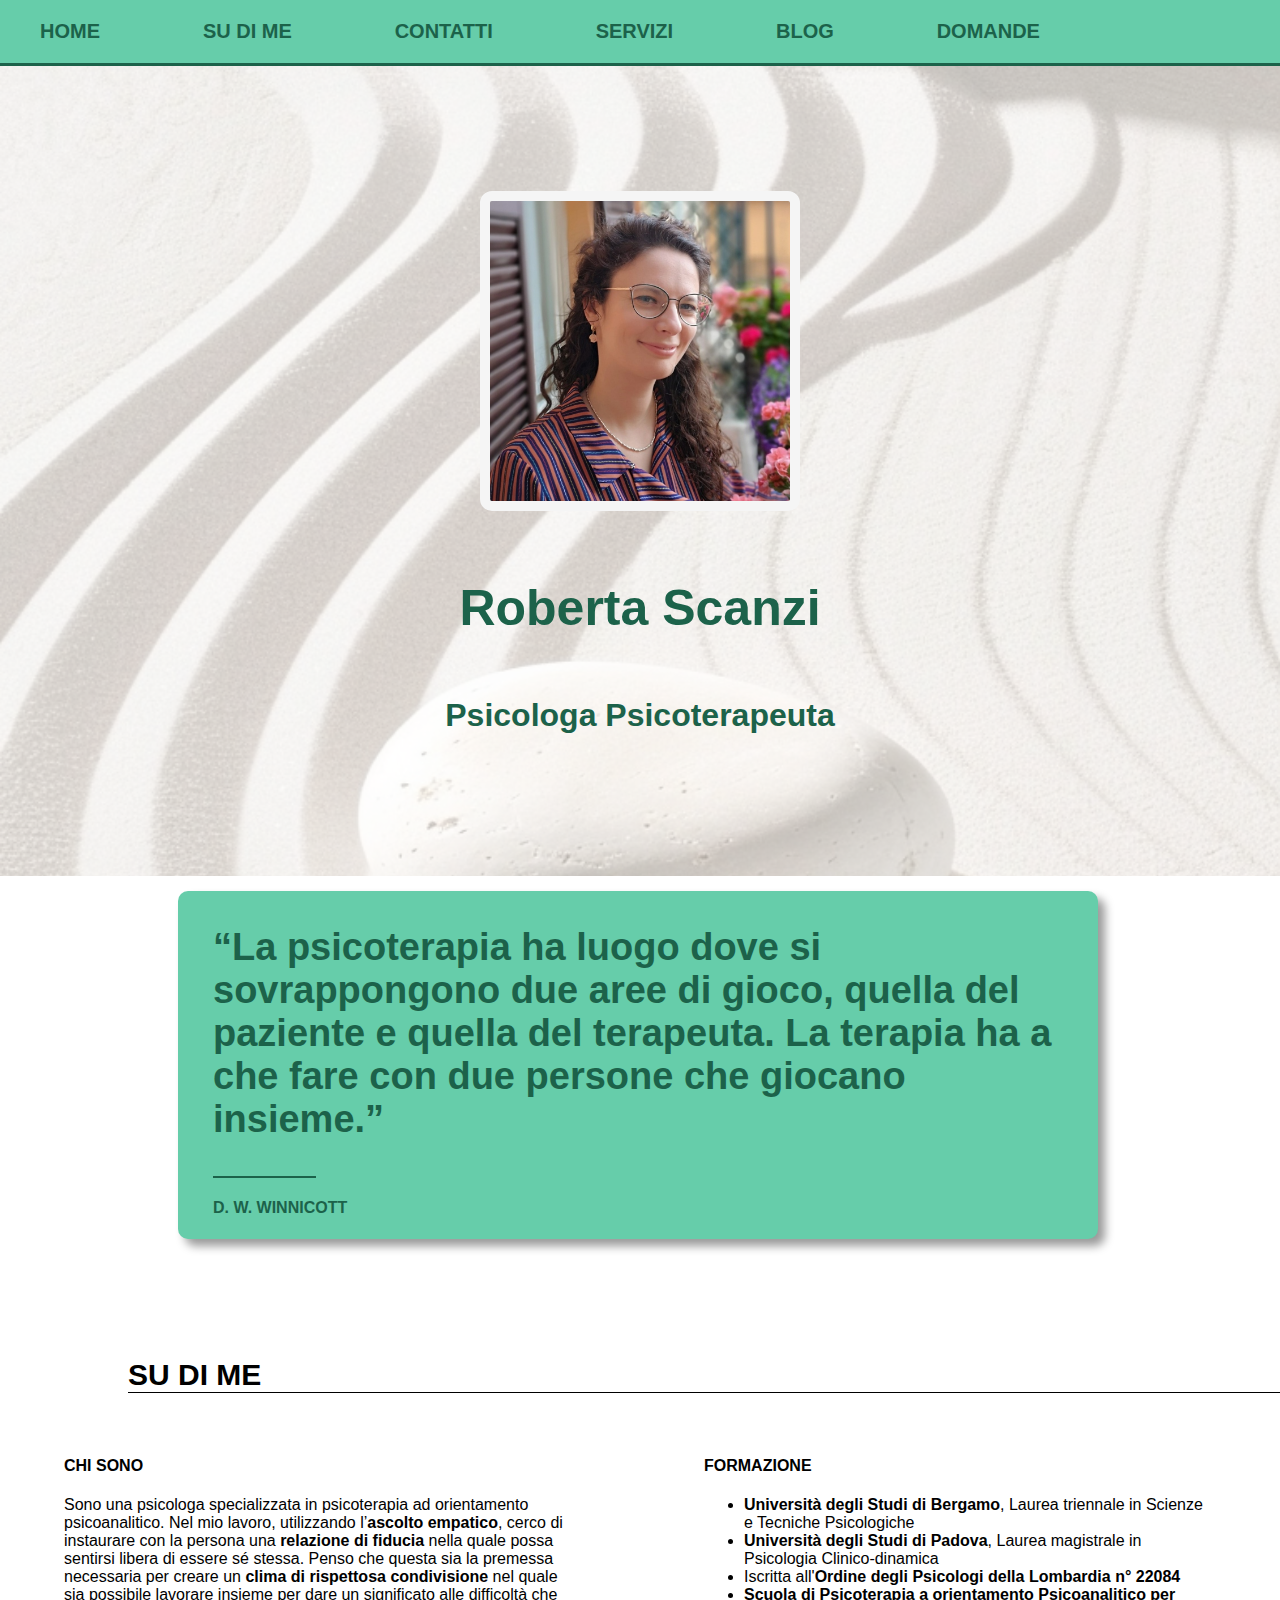
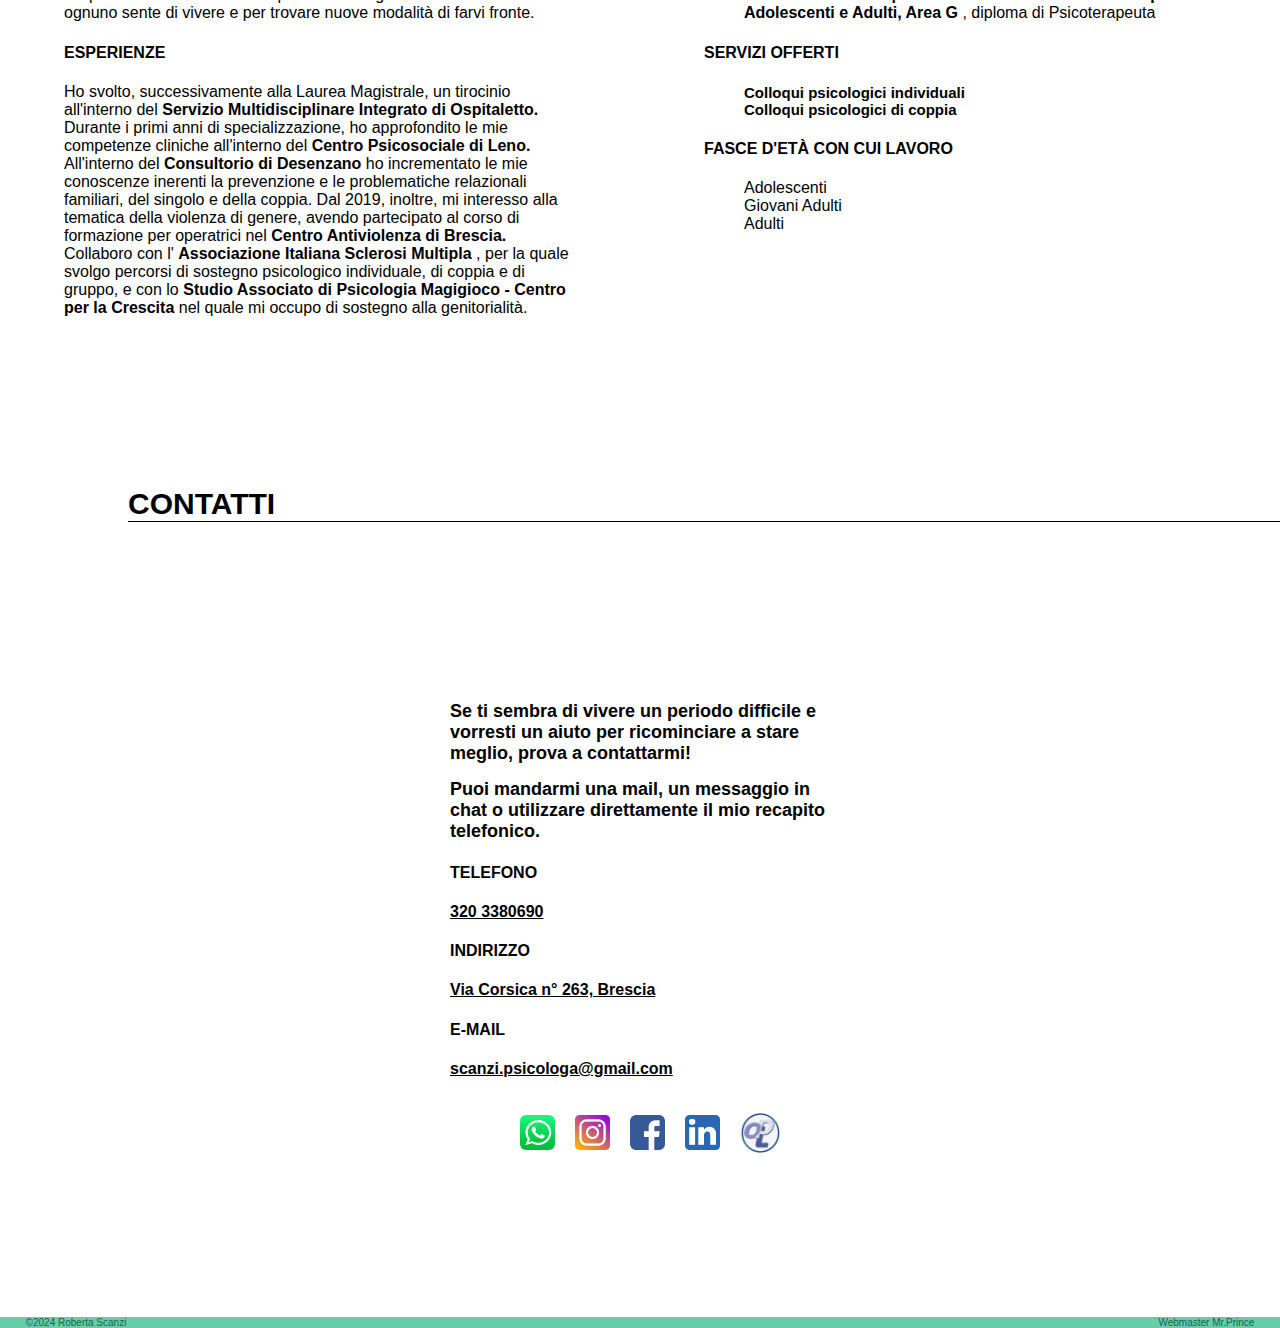
<file: index.html>
<!DOCTYPE html>
<html lang="en">
<head>
    <meta charset="UTF-8">
    <meta name="viewport" content="width=device-width, initial-scale=1.0">
    <title>Roberta Scanzi Psicologa Psicoterapeuta</title>
    <link rel="stylesheet" href="style.css">
</head>
<body>
    <nav>
        <ul class="navlink">
            <li><a href="index.html" target="_self"><b>HOME</b></a></li>
            <li><a href="#aboutme" target="_self"><b>SU DI ME</b></a></li>
            <li><a href="#contatti" target="_self"><b>CONTATTI</b></a></li>
            <li><a href="indexservizi.html" target="_self"><b>SERVIZI</b></a></li>
            <li><a href="indexblog.html" target="_self"><b>BLOG</b></a></li>
            <li><a href="indexquestions.html" target="_self"><b>DOMANDE</b></a></li>
        </ul>
        
    </nav>
    <header class="headerhome">
        <div>
            <img class="CVphoto" src="media/roberta.jpeg" alt="Roberta Scanzi">
        </div>
        <div>
            <h1>Roberta Scanzi</h1>
        </div>
        <div class="sottotitolo">
        <h2>Psicologa Psicoterapeuta</h2>
        </div>
    </header>
    <section class="citazione">
        <article class="boxcitazione">
            <div class="testocitazione">
                <b>“La psicoterapia ha luogo dove si sovrappongono due aree di gioco, quella del paziente e quella del terapeuta. 
                    La terapia ha a che fare con due persone che giocano insieme.”</b>
            </div>
            <div>
                <hr class="hrcit">
            </div>
            <div class="winnicot">
                <h4>D. W. WINNICOTT</h4>
            </div>
        </article>
    </section>
            <h3 id="aboutme" class="acca3">SU DI ME</h3>

    <section class="FAQ">

        <article class="FAQ1">
        <div>
            <h4>CHI SONO</h4>
        </div>

        <div>
            <p>Sono una psicologa specializzata in psicoterapia ad orientamento psicoanalitico. Nel mio lavoro, utilizzando 
                l’<b>ascolto empatico</b>, cerco di instaurare con la persona una <b>relazione di fiducia</b> nella quale possa 
                sentirsi libera di essere sé stessa. Penso che questa sia la premessa necessaria per creare un <b>clima di rispettosa 
                condivisione</b> nel quale sia possibile lavorare insieme per dare un significato alle difficoltà che ognuno 
                sente di vivere e per trovare nuove modalità di farvi fronte. </p>
        </div>
        <div>
            <h4>ESPERIENZE</h4>
        </div>
        <div>
            <p>Ho svolto, successivamente alla Laurea Magistrale, un tirocinio all'interno del 
                <a href="https://www.ilmagodiozonlus.it/area-smi/unita-operativa-ospitaletto/" target="_blank">
                <b>Servizio Multidisciplinare Integrato di Ospitaletto.</b></a>
                 Durante i primi anni di specializzazione, ho approfondito le mie competenze 
                cliniche all'interno del <a href="https://www.asst-garda.it/ospedali/dipartimento-di-salute-mentale/servizi/centro-psico-sociale-cps-leno/" target="_blank">
                <b>Centro Psicosociale di Leno.</b></a>
                 All'interno del <a href="https://www.asst-garda.it/territori/famiglia/consultori-familiari/" target="_blank">
                 <b>Consultorio di Desenzano</b></a>
                 ho incrementato le mie conoscenze inerenti la prevenzione e le problematiche relazionali familiari, del singolo e 
                della coppia. Dal 2019, inoltre, mi interesso alla tematica della violenza di genere, avendo partecipato al corso 
                di formazione per operatrici nel <a href="https://www.casadelledonne-bs.it/" target="_blank">
                <b>Centro Antiviolenza di Brescia.</b></a>
                 Collaboro con l'<a href="https://www.aism.it/" target="_blank">
                <b>Associazione Italiana Sclerosi Multipla</b></a>
                , per la quale svolgo percorsi di sostegno psicologico individuale, di coppia e di gruppo, 
                e con lo <a href="https://www.centromagigioco.it/" target="_blank">
                <b>Studio Associato di Psicologia Magigioco - Centro per la Crescita</b></a>
                 nel quale mi occupo di sostegno alla genitorialità.</p>
        </div>
        </article>
        <article class="FAQ1">
        <div>
            <h4>FORMAZIONE</h4>
        </div>
        <div>
            <p>
                <ul>
                    <li><b><a href="https://lt-spsi.unibg.it/it" target="_blank">Università degli Studi di Bergamo</a></b>, Laurea triennale in Scienze e Tecniche Psicologiche</li>
                    <li><b><a href="https://www.psicologia.unipd.it/" target="_blank">Università degli Studi di Padova</a></b>, Laurea magistrale in Psicologia Clinico-dinamica</li>
                    <li>Iscritta all'<b>Ordine degli Psicologi della Lombardia</b> <a href="https://www.opl.it/psicologi/22084/Scanzi-Roberta" target="_blank"> 
                    <b>n° 22084</b></a></li>
                    <li><b><a href="https://www.areag.net/" target="_blank">Scuola di Psicoterapia a orientamento Psicoanalitico per Adolescenti e Adulti, Area G</a>
                    </b>, diploma di Psicoterapeuta</li>
                </ul>
            </p>
        </div>
        <div>
            <h4>SERVIZI OFFERTI</h4>
        </div>
        <div>
            <h5>
                <ul class="servizi">
                    <li>Colloqui psicologici individuali</li>
                    <li>Colloqui psicologici di coppia</li>
                </ul>
            </h5>
        </div>
        <div>
            <h4>FASCE D'ETÀ CON CUI LAVORO</h4>
        </div>
        <div>
            <p>
                <ul class="fasce">
                    <li>Adolescenti</li>
                    <li>Giovani Adulti</li>
                    <li>Adulti</li>
                </ul>
            </p>
        </div>
    </article>

    </section>
            <h3 id="contatti" class="acca3">CONTATTI</h3>

    <section class="contatti" >
        <article class="contatti1">
            <div class="oldh5">
                <b>Se ti sembra di vivere un periodo difficile e vorresti un aiuto per ricominciare a stare meglio, 
                prova a contattarmi!</b>
            </div>

            <div class="oldh5">
                <b>Puoi mandarmi una mail, un messaggio in chat o utilizzare direttamente 
                il mio recapito telefonico.</b>
            </div>
        <div>
            <h4>TELEFONO</h4>
            <p><a href="tel:+393203380690"><b><u>320 3380690</u></b></a></p>
        </div>
        <div>
            <h4>INDIRIZZO</h4>
            <a href="https://maps.app.goo.gl/RBMGx7KCWvzZKdoeA" target="_blank"><b><u>Via Corsica n° 263, Brescia</u></b></a>
        </div>
        <div>
            <h4>E-MAIL</h4>  
            <a href="mailto:scanzi.psicologa@gmail.com" target="_blank"><b><u>scanzi.psicologa@gmail.com</u></b></a>
        </div>
       
        <div class="social">
            <p> 
                <div>
                    <a href="https://wa.me/393203380690" target="_blank">
                    <img class="linksocial" src="media/WA color 1.svg" alt="logo link WA">
                    </a>
                </div>
                <div>
                    <a href="https://www.instagram.com/r.scanzi.psicologa/?igshid=YmMyMTA2M2Y%3D" target="_blank">
                    <img class="linksocial" src="media/IG icon color (2).png" alt="logo link IG">
                    </a>
                </div>
                <div>
                    <a href="https://www.facebook.com/people/Dottssa-Roberta-Scanzi-Psicologa/100087119641095/" target="_blank">
                        <img class="linksocial" src="media/FB icon color.png" alt="logo link FB">
                    </a>
                </div>
                <div>
                    <a href="https://it.linkedin.com/in/roberta-scanzi-89421b241" target="_blank">
                        <img class="linksocial" src="media/LI icon color.png" alt="logo link LI">
                    </a>
                </div>
                <div>
                    <a href="https://www.opl.it/psicologi/22084/Scanzi-Roberta" target="_blank">
                        <img class="logo" src="media/Cattura.PNG" alt="logo link OPL">
                    </a>
                </div>        
            </p>
        </div>
        </article>

    </section>
    <footer>
        <div>©2024 Roberta Scanzi</div>
        <div>Webmaster Mr.Prince</div>

    </footer>

</body>
</html>
</file>
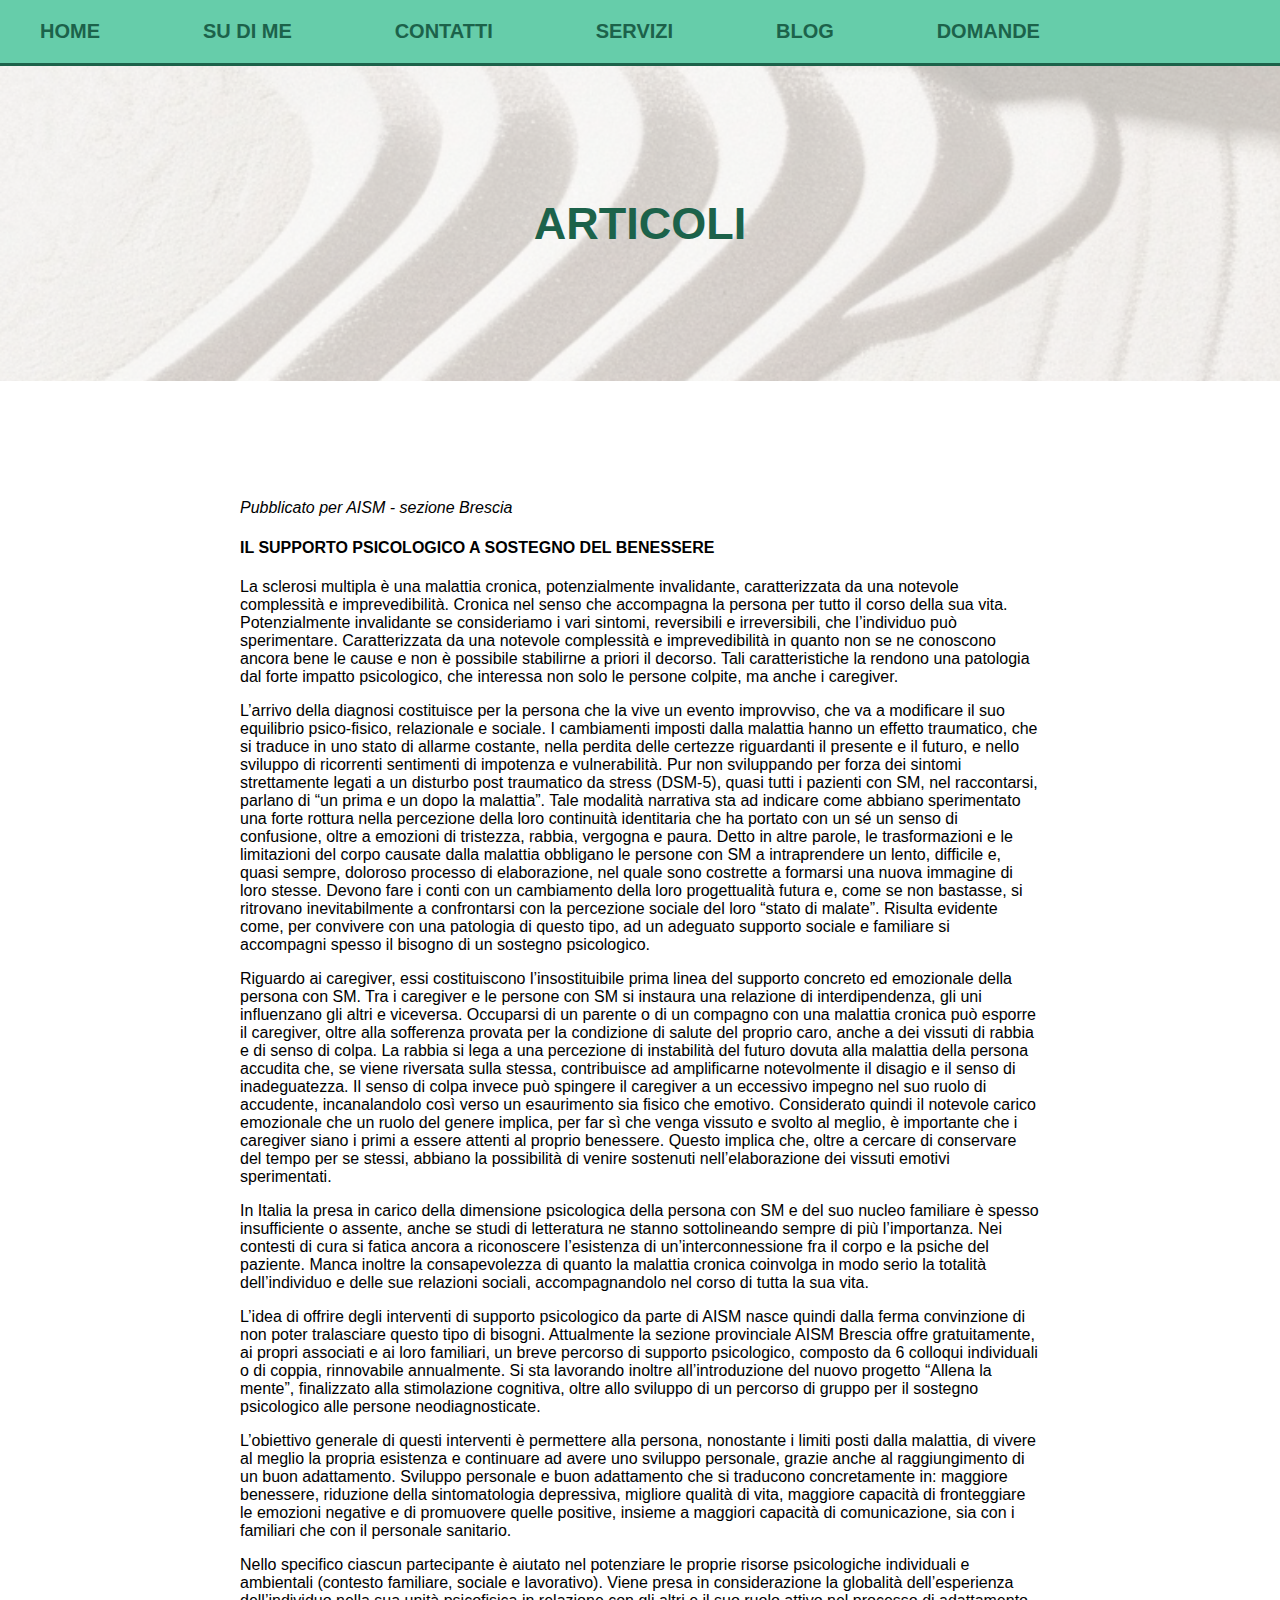
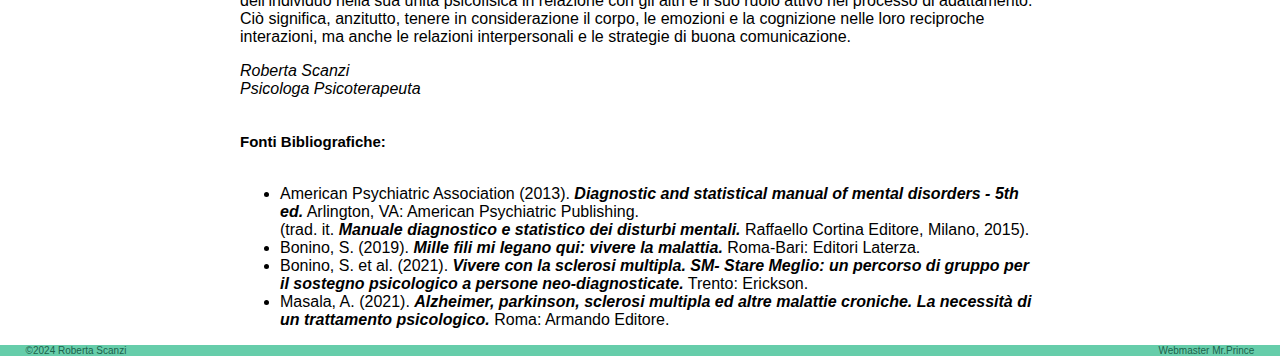
<file: indexblog.html>
<!DOCTYPE html>
<html lang="en">
<head>
    <meta charset="UTF-8">
    <meta name="viewport" content="width=device-width, initial-scale=1.0">
    <title>Articoli Psicologia</title>
    <link rel="stylesheet" href="style.css">
</head>
<body>
    <nav>
        <ul class="navlink">
            <li><a href="index.html" target="_self"><b>HOME</b></a></li>
            <li><a href="index.html#aboutme" target="_self"><b>SU DI ME</b></a></li>
            <li><a href="index.html#contatti" target="_self"><b>CONTATTI</b></a></li>
            <li><a href="indexservizi.html" target="_self"><b>SERVIZI</b></a></li>
            <li><a href="indexblog.html" target="_self"><b>BLOG</b></a></li>
            <li><a href="indexquestions.html" target="_self"><b>DOMANDE</b></a></li>
    
        </ul>
        
    </nav>
    <header class="headerservizi">
        <div class="titoloservizi">
            <b>ARTICOLI</b>
        </div>
    </header>
    <section class="articles">
    <article class="article1">
        <div>
            <p>
                <i>Pubblicato per <a href="https://www.aism.it/" target="_blank">AISM</a> - sezione Brescia</i>
            </p>
        </div>
        <div>
            <h4>IL SUPPORTO PSICOLOGICO A SOSTEGNO DEL BENESSERE</h4>
        </div>
        <div>
            <p>La <a href="https://www.aism.it/cosa_e_la_sclerosi_multipla" target="_blank">
                sclerosi multipla</a> è una malattia cronica, potenzialmente invalidante, caratterizzata da una notevole complessità e 
                imprevedibilità. Cronica nel senso che accompagna la persona per tutto il corso della sua vita. Potenzialmente 
                invalidante se consideriamo i vari sintomi, reversibili e irreversibili, che l’individuo può sperimentare. 
                Caratterizzata da una notevole complessità e imprevedibilità in quanto non se ne conoscono ancora bene le cause 
                e non è possibile stabilirne a priori il decorso. Tali caratteristiche la rendono una patologia dal forte impatto 
                psicologico, che interessa non solo le persone colpite, ma anche i caregiver.</p>
        </div>
        <div>
            <p>L’arrivo della diagnosi costituisce per la persona che la vive un evento improvviso, che va a modificare il suo 
                equilibrio psico-fisico, relazionale e sociale. I cambiamenti imposti dalla malattia hanno un effetto traumatico, 
                che si traduce in uno stato di allarme costante, nella perdita delle certezze riguardanti il presente e il futuro, 
                e nello sviluppo di ricorrenti sentimenti di impotenza e vulnerabilità. Pur non sviluppando per forza dei sintomi 
                strettamente legati a un disturbo post traumatico da stress (DSM-5), quasi tutti i pazienti con SM, nel raccontarsi, 
                parlano di “un prima e un dopo la malattia”. Tale modalità narrativa sta ad indicare come abbiano sperimentato una 
                forte rottura nella percezione della loro continuità identitaria che ha portato con un sé un senso di confusione, 
                oltre a emozioni di tristezza, rabbia, vergogna e paura. Detto in altre parole, le trasformazioni e le limitazioni del 
                corpo causate dalla malattia obbligano le persone con SM a intraprendere un lento, difficile e, quasi sempre, doloroso 
                processo di elaborazione, nel quale sono costrette a formarsi una nuova immagine di loro stesse. Devono fare i conti 
                con un cambiamento della loro progettualità futura e, come se non bastasse, si ritrovano inevitabilmente a confrontarsi 
                con la percezione sociale del loro “stato di malate”. Risulta evidente come, per convivere con una patologia di questo 
                tipo, ad un adeguato supporto sociale e familiare si accompagni spesso il bisogno di un sostegno psicologico.</p>
        </div>
        <div>
            <p>Riguardo ai caregiver, essi costituiscono l’insostituibile prima linea del supporto concreto ed emozionale della 
                persona con SM. Tra i caregiver e le persone con SM si instaura una relazione di interdipendenza, gli uni 
                influenzano gli altri e viceversa. Occuparsi di un parente o di un compagno con una malattia cronica può 
                esporre il caregiver, oltre alla sofferenza provata per la condizione di salute del proprio caro, anche a dei 
                vissuti di rabbia e di senso di colpa. La rabbia si lega a una percezione di instabilità del futuro dovuta alla 
                malattia della persona accudita che, se viene riversata sulla stessa, contribuisce ad amplificarne notevolmente 
                il disagio e il senso di inadeguatezza. Il senso di colpa invece può spingere il caregiver a un eccessivo impegno 
                nel suo ruolo di accudente, incanalandolo così verso un esaurimento sia fisico che emotivo. Considerato quindi il 
                notevole carico emozionale che un ruolo del genere implica, per far sì che venga vissuto e svolto al meglio, è 
                importante che i caregiver siano i primi a essere attenti al proprio benessere. Questo implica che, oltre a cercare 
                di conservare del tempo per se stessi, abbiano la possibilità di venire sostenuti nell’elaborazione dei vissuti 
                emotivi sperimentati.</p>
        </div>
        <div>
            <p>In Italia la presa in carico della dimensione psicologica della persona con SM e del suo nucleo familiare è spesso 
                insufficiente o assente, anche se studi di letteratura ne stanno sottolineando sempre di più l’importanza. Nei 
                contesti di cura si fatica ancora a riconoscere l’esistenza di un’interconnessione fra il corpo e la psiche del 
                paziente. Manca inoltre la consapevolezza di quanto la malattia cronica coinvolga in modo serio la totalità 
                dell’individuo e delle sue relazioni sociali, accompagnandolo nel corso di tutta la sua vita.</p>
        </div>
        <div>
            <p>L’idea di offrire degli interventi di supporto psicologico da parte di AISM nasce quindi dalla ferma 
                convinzione di non poter tralasciare questo tipo di bisogni. 
                Attualmente la sezione provinciale AISM Brescia offre gratuitamente, ai propri associati e ai loro familiari, 
                un breve percorso di supporto psicologico, composto da 6 colloqui individuali o di coppia, rinnovabile annualmente. 
                Si sta lavorando inoltre all’introduzione del nuovo progetto “Allena la mente”, finalizzato alla stimolazione 
                cognitiva, oltre allo sviluppo di un percorso di gruppo per il sostegno psicologico alle persone neodiagnosticate.</p>
        </div>
        <div>
            <p>L’obiettivo generale di questi interventi è permettere alla persona, nonostante i limiti posti dalla malattia, 
                di vivere al meglio la propria esistenza e continuare ad avere uno sviluppo personale, grazie anche al 
                raggiungimento di un buon adattamento. Sviluppo personale e buon adattamento che si traducono concretamente 
                in: maggiore benessere, riduzione della sintomatologia depressiva, migliore qualità di vita, maggiore capacità 
                di fronteggiare le emozioni negative e di promuovere quelle positive, insieme a maggiori capacità di 
                comunicazione, sia con i familiari che con il personale sanitario.</p>
        </div>
        <div>
            <p>Nello specifico ciascun partecipante è aiutato nel potenziare le proprie risorse psicologiche individuali 
                e ambientali (contesto familiare, sociale e lavorativo). Viene presa in considerazione la globalità 
                dell’esperienza dell’individuo nella sua unità psicofisica in relazione con gli altri e il suo ruolo 
                attivo nel processo di adattamento. Ciò significa, anzitutto, tenere in considerazione il corpo, le 
                emozioni e la cognizione nelle loro reciproche interazioni, ma anche le relazioni interpersonali e le 
                strategie di buona comunicazione.</p>
        </div>
        <div>
            <i>Roberta Scanzi</i>
        </div>
        <div>
            <i>Psicologa Psicoterapeuta</i>
        </div>
        
        <h6>Fonti Bibliografiche:</h6>
        <ul>
            <li>American Psychiatric Association (2013). <a href="https://www.psychiatry.org/psychiatrists/practice/dsm" target="_blank">
                <b><i>Diagnostic and statistical manual of mental disorders - 5th ed.</i></b></a> 
                Arlington, VA: American Psychiatric Publishing. 
                <div>(trad. it. <a href="https://www.raffaellocortina.it/scheda-libro/american-psychiatric-association/dsm-5-tr-edizione-softcover-9788832855166-3926.html" target="_blank">
                <b><i>Manuale diagnostico e statistico dei disturbi mentali.</i></b></a>
                    Raffaello Cortina Editore, Milano, 2015).</div></li>
            <li>Bonino, S. (2019). <a href="https://www.laterza.it/scheda-libro/?isbn=9788842079217" target="_blank">
                <b><i>Mille fili mi legano qui: vivere la malattia.</i></b></a> Roma-Bari: Editori Laterza. </li>
            <li>Bonino, S. et al. (2021). <a href="https://www.erickson.it/it/vivere-con-la-sclerosi-multipla" target="_blank">
                <b><i>Vivere con la sclerosi multipla. SM- Stare Meglio: un percorso di gruppo 
                per il sostegno psicologico a persone neo-diagnosticate.</i></b></a> Trento: Erickson.</li>
            <li>Masala, A. (2021). <a href="https://www.armandoeditore.it/catalogo/alzheimer-parkinson-sclerosi/" target="_blank">
                <b><i>Alzheimer, parkinson, sclerosi multipla ed altre malattie croniche. La necessità di un 
                trattamento psicologico.</i></b></a> Roma: Armando Editore.</li>

        </ul>

    </article>
    </section>
    
    <footer>
        <div>©2024 Roberta Scanzi</div>
        <div>Webmaster Mr.Prince</div>

    </footer>
    
</body>
</html>
</file>
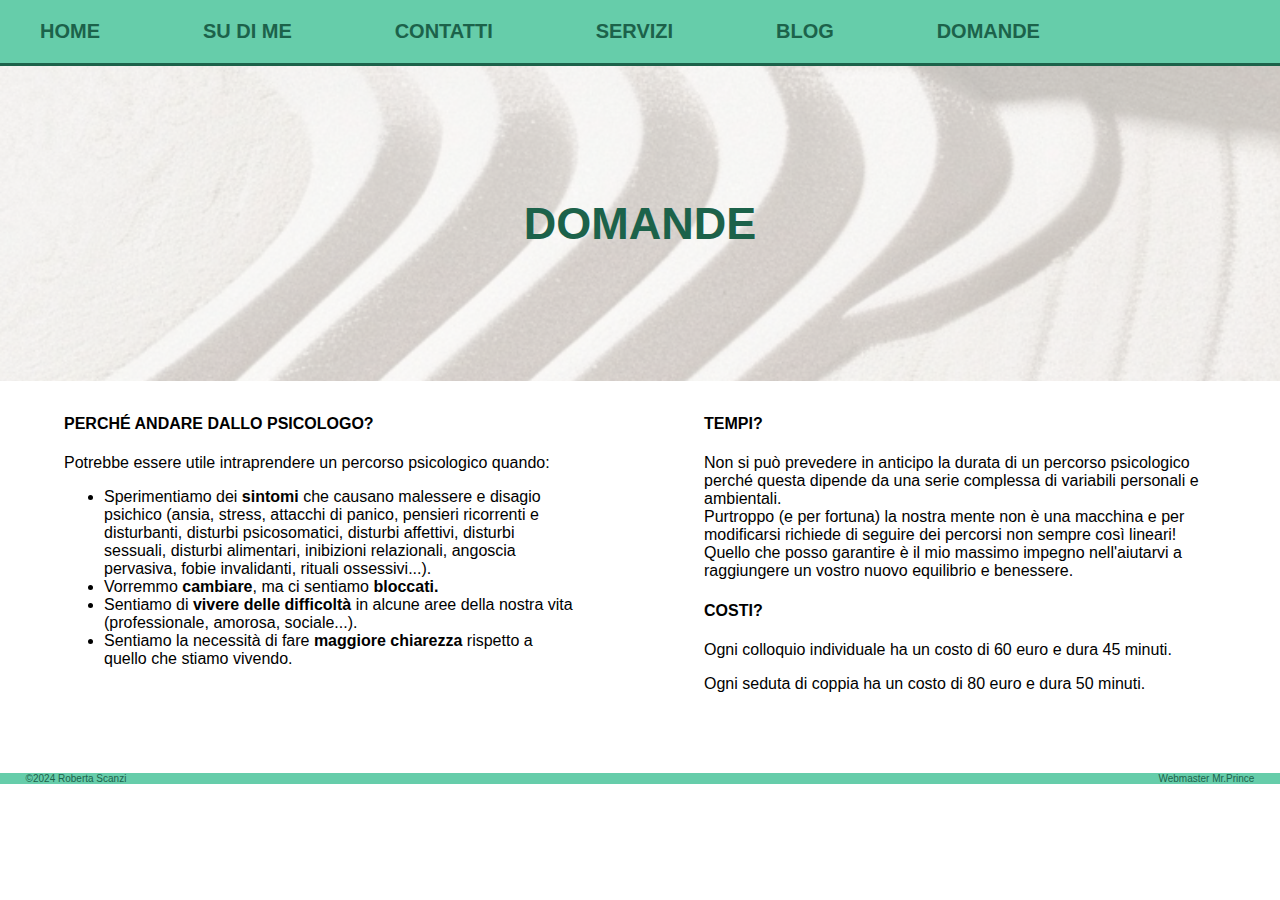
<file: indexquestions.html>
<!DOCTYPE html>
<html lang="en">
<head>
    <meta charset="UTF-8">
    <meta name="viewport" content="width=device-width, initial-scale=1.0">
    <title>Domande Percorso Psicologico</title>
    <link rel="stylesheet" href="style.css">
</head>
<body>
    <nav>
        <ul class="navlink">
            <li><a href="index.html" target="_self"><b>HOME</b></a></li>
            <li><a href="index.html#aboutme" target="_self"><b>SU DI ME</b></a></li>
            <li><a href="index.html#contatti" target="_self"><b>CONTATTI</b></a></li>
            <li><a href="indexservizi.html" target="_self"><b>SERVIZI</b></a></li>
            <li><a href="indexblog.html" target="_self"><b>BLOG</b></a></li>
            <li><a href="indexquestions.html" target="_self"><b>DOMANDE</b></a></li>
    
        </ul>
        
    </nav>
    <header class="headerservizi">
        <div class="titoloservizi">
            <b>DOMANDE</b>
        </div>
    </header>
    <section class="FAQ">
    <article class="FAQ1">
        <div>
            <h4>PERCHÉ ANDARE DALLO PSICOLOGO?</h4>
        </div>
        <div>
            <p>Potrebbe essere utile intraprendere un percorso psicologico quando:</p>
        </div>
        <ul>
            <li>Sperimentiamo dei <b>sintomi</b> che causano malessere e disagio psichico (ansia, stress, attacchi di panico, pensieri 
                ricorrenti e disturbanti, disturbi psicosomatici, disturbi affettivi, disturbi sessuali, disturbi alimentari, 
                inibizioni relazionali, angoscia pervasiva, fobie invalidanti, rituali ossessivi...).</li>
            <li>Vorremmo <b>cambiare</b>, ma ci sentiamo <b>bloccati.</b></li>
            <li>Sentiamo di <b>vivere delle difficoltà</b> in alcune aree della nostra vita (professionale, amorosa, sociale...).</li>
            <li>Sentiamo la necessità di fare <b>maggiore chiarezza</b> rispetto a quello che stiamo vivendo.</li>

        </ul>

    </article>
    <article class="FAQ1">
        <div>
            <h4>TEMPI?</h4>
        </div>
        <p>
            <div>
                Non si può prevedere in anticipo la durata di un percorso psicologico perché questa dipende da una serie complessa 
                di variabili personali e ambientali.
            </div>
            <div>
                Purtroppo (e per fortuna) la nostra mente non è una macchina e per modificarsi richiede di seguire dei percorsi non 
                sempre così lineari!
            </div>
            <div>
                Quello che posso garantire è il mio massimo impegno nell'aiutarvi a raggiungere un vostro nuovo equilibrio e 
                benessere.
            </div>
        </p>
        <div>
            <h4>COSTI?</h4>
        </div>
        <div>
            <p>
            Ogni colloquio individuale ha un  costo di 60 euro e dura 45 minuti.
            </p>
        </div>
       
        <div>
            <p>
            Ogni seduta di coppia ha un costo di 80 euro e dura 50 minuti.
            </p>
        </div>

    </article>
    </section>
    
    <footer>
        <div>©2024 Roberta Scanzi</div>
        <div>Webmaster Mr.Prince</div>

    </footer>
    
    
</body>
</html>
</file>
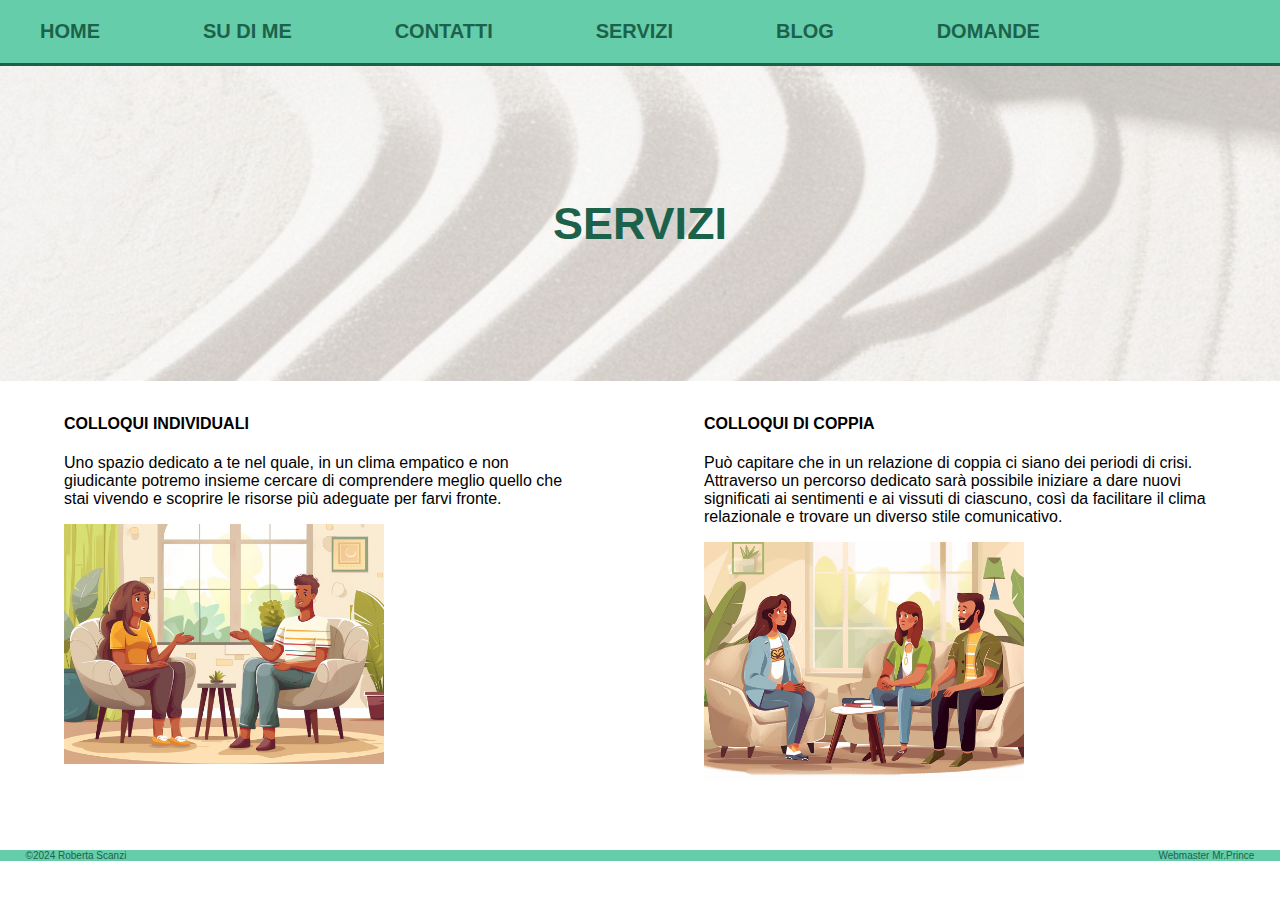
<file: indexservizi.html>
<!DOCTYPE html>
<html lang="en">
<head>
    <meta charset="UTF-8">
    <meta name="viewport" content="width=device-width, initial-scale=1.0">
    <title>Colloqui Supporto Psicologico - Terapia di Coppia</title>
    <link rel="stylesheet" href="style.css">
</head>
<body>
    <nav>
        <ul class="navlink">
            <li><a href="index.html" target="_self"><b>HOME</b></a></li>
            <li><a href="index.html#aboutme" target="_self"><b>SU DI ME</b></a></li>
            <li><a href="index.html#contatti" target="_self"><b>CONTATTI</b></a></li>
            <li><a href="indexservizi.html" target="_self"><b>SERVIZI</b></a></li>
            <li><a href="indexblog.html" target="_self"><b>BLOG</b></a></li>
            <li><a href="indexquestions.html" target="_self"><b>DOMANDE</b></a></li>
    
        </ul>
        
    </nav>
    <header class="headerservizi">
        <div class="titoloservizi">
            <b>SERVIZI</b>
        </div>
    </header>
    <section class="FAQ">
    <article class="FAQ1">
        <div>
            <h4>COLLOQUI INDIVIDUALI</h4>
        </div>
        <div>
            <p>Uno spazio dedicato a te nel quale, in un clima empatico e non giudicante potremo insieme cercare di comprendere 
                meglio quello che stai vivendo e scoprire le risorse più adeguate per farvi fronte.</p>
        </div>
        <div>
            <img src="media/seduta 2.png" class="imgservizi">
        </div>
    </article>
    <article class="FAQ1">
        <div>
            <h4>COLLOQUI DI COPPIA</h4>
        </div>
        <div>
            <p>Può capitare che in un relazione di coppia ci siano dei periodi di crisi. Attraverso un percorso dedicato sarà 
                possibile iniziare a dare nuovi significati ai sentimenti e ai vissuti di ciascuno, così da facilitare il clima 
                relazionale e trovare un diverso stile comunicativo.</p>
        </div>
        <div>
            <img src="media/seduta coppie 2.png" class="imgservizi">
        </div>
    </article>
    </section>


    <footer>
        <div>©2024 Roberta Scanzi</div>
        <div>Webmaster Mr.Prince</div>

    </footer>
    
</body>
</html>
</file>
<file: style.css>
a{
    text-decoration: none;
    color: inherit;
}

a:hover{
    text-decoration: underline;
}

a img {
    border: none;
    transition: opacity 0.3s ease;
}
a img:hover {
    opacity: 0.7;
    box-shadow: 0px 4px 8px rgba(0, 0, 0, 0.3);
}

html{
    scroll-behavior: smooth;

}

body{
    padding: 0;
    margin: 0;
    font-family: 'Lucida Sans', 'Lucida Sans Regular', 'Lucida Grande', 'Lucida Sans Unicode', Geneva, Verdana, sans-serif;
}

nav{
    height: fit-content;
    color: rgb(28, 98, 74);
    background-color: mediumaquamarine;
    font-family: 'Lucida Sans', 'Lucida Sans Regular', 'Lucida Grande', 'Lucida Sans Unicode', Geneva, Verdana, sans-serif;
    display: flex;
    border-bottom: 3px solid  rgb(28, 98, 74) ;
    scroll-behavior: smooth;
    overflow-x: auto; /* Permette lo scorrimento orizzontale */
    white-space: nowrap; /* Impedisce il wrapping degli elementi */
}

.nav ul {
    display: flex; /* Disposizione in linea degli elementi */
    padding: 0;
    margin: 0;
    list-style: none;
}

.nav li {
    display: inline-block; /* Mantiene gli elementi in linea */
}

.nav a {
    display: block;
    padding: 14px 20px;
    text-align: center;
    text-decoration: none;
}

.nav a:hover {
    background-color: #575757;
}

.logo{
    border-radius: 44px;
    height: 40px;
    width: 40px;
    margin: 10px;
}

.navlink{
    list-style: none;
    width: 1000px;
    min-width: 700px;
    font-size: 20px;
    display: flex;
    justify-content: space-between;
    align-items: center;
    margin-right: 20px;
}

h1{
    color: rgb(28, 98, 74);
    font-family: 'Lucida Sans', 'Lucida Sans Regular', 'Lucida Grande', 'Lucida Sans Unicode', Geneva, Verdana, sans-serif;
    font-size: 50px;
    text-align: center;
}

h2{
    color: rgb(28, 98, 74);
    font-family: 'Lucida Sans', 'Lucida Sans Regular', 'Lucida Grande', 'Lucida Sans Unicode', Geneva, Verdana, sans-serif;
    font-size: 32px;
    text-align: center;
}

h3{
    font-family: 'Lucida Sans', 'Lucida Sans Regular', 'Lucida Grande', 'Lucida Sans Unicode', Geneva, Verdana, sans-serif;
    font-size: 30px;
    text-align: left;
    margin-left: 10%;
    margin-top: 7%
}

.acca3{
    display: flex;
    border-bottom: 1px solid  black;
    
}

.oldh5{
    font-size: 18px;
    margin-bottom: 15px;
    margin-right: 15px;
}

h6{
    font-family: 'Lucida Sans', 'Lucida Sans Regular', 'Lucida Grande', 'Lucida Sans Unicode', Geneva, Verdana, sans-serif;
    font-size: 15px;
    text-align: left;
}

.citazione{
        height: fit-content;
        display:flex;
        justify-content: center;
        align-items: center;
}

.boxcitazione{
    max-width: 920px;
    background-color: mediumaquamarine;
    font-family: 'Lucida Sans', 'Lucida Sans Regular', 'Lucida Grande', 'Lucida Sans Unicode', Geneva, Verdana, sans-serif;
    color: rgb(28, 98, 74);
    margin-top: 15px;
    margin-left: 8px;
    margin-right: 12px;
    margin-bottom: 30px;
    border-radius: 10px;
    box-shadow: 7px 7px 10px rgba(0, 0, 0, 0.4);
}

.testocitazione{
    color: rgb(28, 98, 74);
    font-family: 'Lucida Sans', 'Lucida Sans Regular', 'Lucida Grande', 'Lucida Sans Unicode', Geneva, Verdana, sans-serif;
    font-size: 38px;
    text-align: left;
    margin: 35px;
}

.winnicot{
    display: left;
    align-items: left;
    margin-left: 35px;
}

.hrcit {
    border: none; /* Rimuove il bordo predefinito */
    height: 2px; /* Altezza della linea */
    background-color: rgb(28, 98, 74); /* Colore della linea */
    margin: 20px 0; /* Spaziatura sopra e sotto la linea */
    margin-left: 35px;
    margin-right: 85%;
}

.fasce{
    list-style: none;
}

.servizi{
    list-style: none;
    font-size: 15px;
}

.headerhome{
    min-height: 90vh;
    background: url(media/background2phone.png);
    background-attachment: fixed;
    background-position: center;
    background-size: cover;
    background-blend-mode: overlay;
    background-color: rgba(255, 255, 255, 0.6);
    display: flex;
    flex-direction: column;
    align-items: center;
    justify-content: center;

}

.headerservizi{
    min-height: 35vh;
    background: url(media/background2phone.png);
    background-attachment: fixed;
    background-position: center;
    background-size: cover;
    background-blend-mode: overlay;
    background-color: rgba(255, 255, 255, 0.6);
    display: flex;
    align-items: center;
    justify-content: center;

}

.titoloservizi{
    color: rgb(28, 98, 74);
    font-family: 'Lucida Sans', 'Lucida Sans Regular', 'Lucida Grande', 'Lucida Sans Unicode', Geneva, Verdana, sans-serif;
    font-size: 45px;
    margin: 35px;
}


.CVphoto{
    height: 300px;
    width: 300px;
    margin-bottom: 30px;
    margin-top: 10px;
    border: 10px solid  whitesmoke ;
    border-radius: 12px;

}


.social{
    width: 100%;
    background-color: none;
    display: flex;
    justify-content: center;
    align-items: center;
    margin-top: 25px;
}

.linksocial{
    height: 35px;
    width: 35px;
    margin: 10px;
    border-radius: 3px;
}

.articles{
    display: flex;
    justify-content: space-around;
    align-items: center;
}

.article1{
    width: 80%;
    margin-top: 8%;
    max-width: 800px;
}

.contatti{
    min-height: 85vh;
    background: url(media/background1-2phone.png);
    background-attachment: fixed;
    background-position: center;
    background-size: cover;
    background-blend-mode: overlay;
    background-color: rgba(255, 255, 255, 0.6);
    display: flex;
    flex-direction: column;
    justify-content: center;
    align-items: center;
}

.contatti1{
    background-color: none;
    max-width: 400px;
    margin-left: 20px;
    margin-right: 20x;
}

.FAQ{
    display: flex;
    flex-wrap: wrap;
    justify-content: center;
}

.FAQ1{
    flex: 1 1 45%; /* Due colonne con spaziatura */
    padding-left: 5%;
    padding-right: 5%;
    padding-top: 1%;
    padding-bottom: 5%;
    box-sizing: border-box;
}

.imgservizi{
    width: 320px;
    height: 240px;
}

@media (max-width: 800px) {
    .FAQ1 {
        flex: 1 1 100%; /* Una colonna quando la larghezza è inferiore a 800px */
    }
}

footer{
    height: 5%; /* Altezza proporzionale all'altezza della finestra */
    color: rgb(28, 98, 74);
    font-size: 10px;
    background-color: mediumaquamarine;
    font-family: 'Lucida Sans', 'Lucida Sans Regular', 'Lucida Grande', 'Lucida Sans Unicode', Geneva, Verdana, sans-serif;
    display: flex;
    justify-content: space-between;
    align-items: center;
    padding: 0 2%; /* Spaziatura laterale */
}

/* Media query per dispositivi mobili */
@media screen and (max-width: 768px) {
    footer {
        height: 8%; /* Aumenta un po' l'altezza sui dispositivi mobili */
        font-size: 8px; /* Riduce leggermente la dimensione del font */
        padding: 0 4%; /* Spaziatura laterale più ampia */
    }
}

.footerfaq{
    height: 20px;
    color: rgb(28, 98, 74);
    font-size: 10px;
    background-color: mediumaquamarine;
    font-family: 'Lucida Sans', 'Lucida Sans Regular', 'Lucida Grande', 'Lucida Sans Unicode', Geneva, Verdana, sans-serif;
    display: flex;
    justify-content: space-between;
    align-items: center;
    position: fixed;
    bottom: 0;
    left: 0;
    width: 100%;
}

@media only screen and (max-width: 768px) {
    header, main {
        margin: 0;
        padding: 10px;
    }

    header h1 {
        font-size: 1.9em;
    }

    .navlink {
        font-size: 1em;
    }

    .testocitazione {
        font-size: 1.5em;
    }

    .titoloservizi {
        font-size: 1.8em;
    }

    header h2 {
        font-size: 1.5em;
    }
}
</file>
